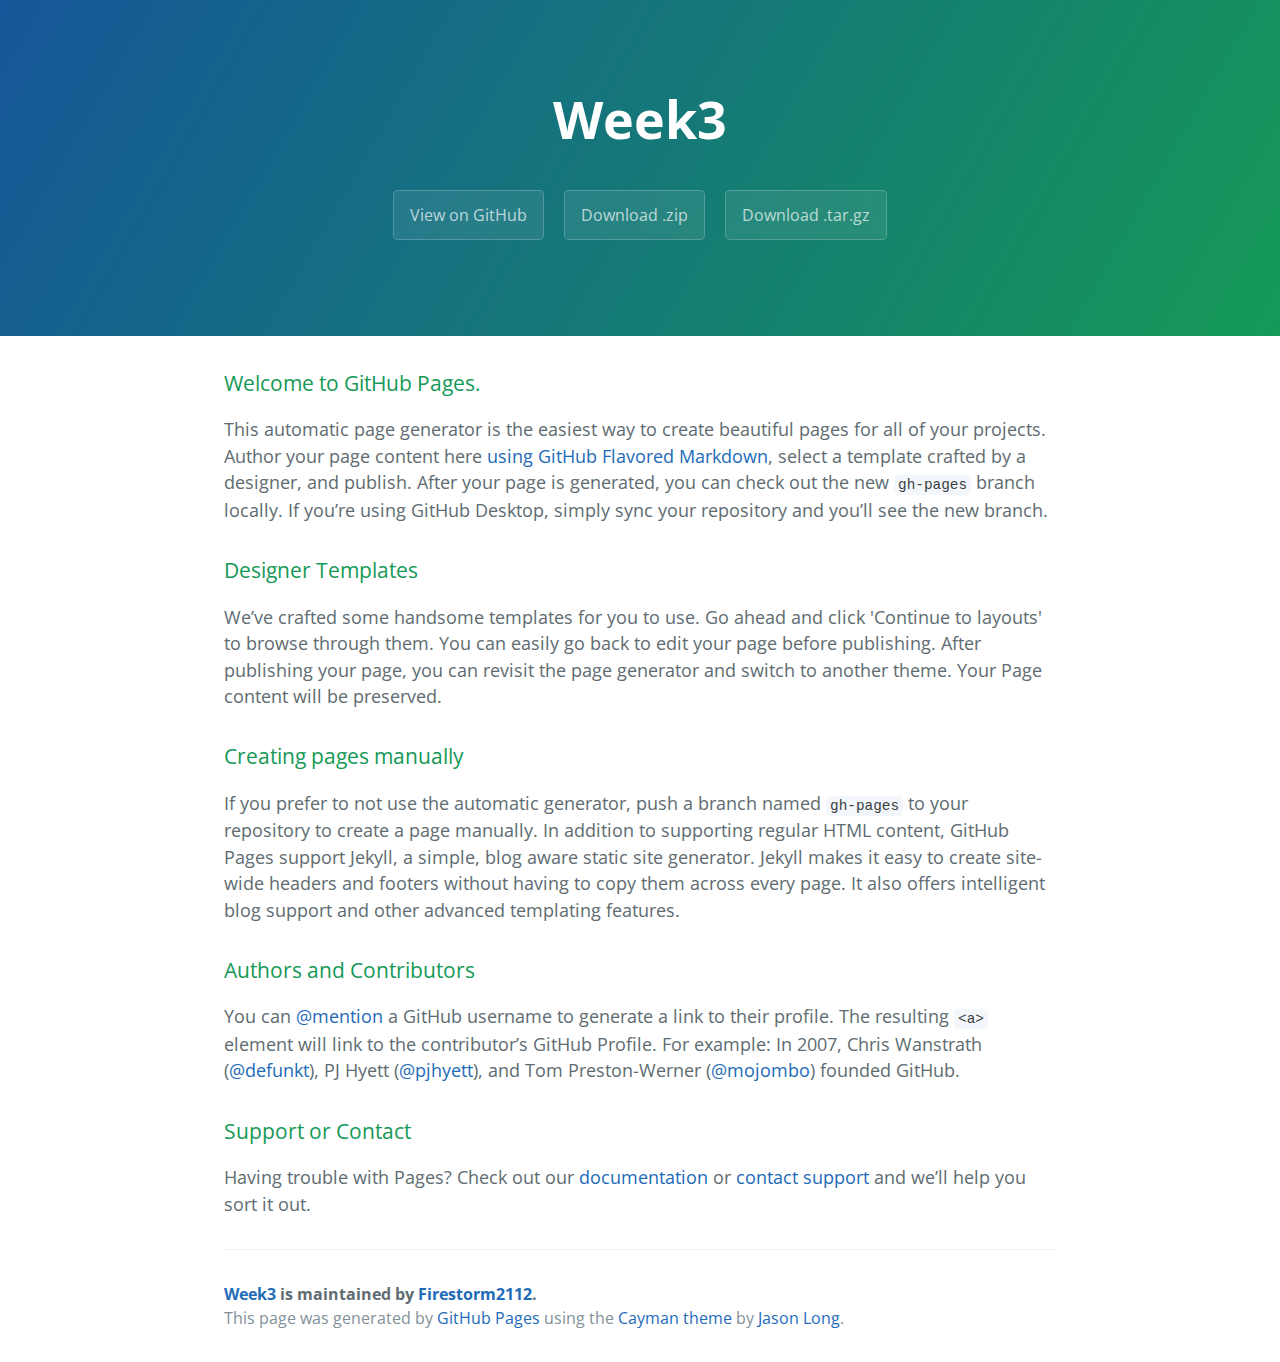
<file: index.html>
<!DOCTYPE html>
<html lang="en-us">
  <head>
    <meta charset="UTF-8">
    <title>Week3 by Firestorm2112</title>
    <meta name="viewport" content="width=device-width, initial-scale=1">
    <link rel="stylesheet" type="text/css" href="stylesheets/normalize.css" media="screen">
    <link href='https://fonts.googleapis.com/css?family=Open+Sans:400,700' rel='stylesheet' type='text/css'>
    <link rel="stylesheet" type="text/css" href="stylesheets/stylesheet.css" media="screen">
    <link rel="stylesheet" type="text/css" href="stylesheets/github-light.css" media="screen">
  </head>
  <body>
    <section class="page-header">
      <h1 class="project-name">Week3</h1>
      <h2 class="project-tagline"></h2>
      <a href="https://github.com/Firestorm2112/Week3" class="btn">View on GitHub</a>
      <a href="https://github.com/Firestorm2112/Week3/zipball/master" class="btn">Download .zip</a>
      <a href="https://github.com/Firestorm2112/Week3/tarball/master" class="btn">Download .tar.gz</a>
    </section>

    <section class="main-content">
      <h3>
<a id="welcome-to-github-pages" class="anchor" href="#welcome-to-github-pages" aria-hidden="true"><span aria-hidden="true" class="octicon octicon-link"></span></a>Welcome to GitHub Pages.</h3>

<p>This automatic page generator is the easiest way to create beautiful pages for all of your projects. Author your page content here <a href="https://guides.github.com/features/mastering-markdown/">using GitHub Flavored Markdown</a>, select a template crafted by a designer, and publish. After your page is generated, you can check out the new <code>gh-pages</code> branch locally. If you’re using GitHub Desktop, simply sync your repository and you’ll see the new branch.</p>

<h3>
<a id="designer-templates" class="anchor" href="#designer-templates" aria-hidden="true"><span aria-hidden="true" class="octicon octicon-link"></span></a>Designer Templates</h3>

<p>We’ve crafted some handsome templates for you to use. Go ahead and click 'Continue to layouts' to browse through them. You can easily go back to edit your page before publishing. After publishing your page, you can revisit the page generator and switch to another theme. Your Page content will be preserved.</p>

<h3>
<a id="creating-pages-manually" class="anchor" href="#creating-pages-manually" aria-hidden="true"><span aria-hidden="true" class="octicon octicon-link"></span></a>Creating pages manually</h3>

<p>If you prefer to not use the automatic generator, push a branch named <code>gh-pages</code> to your repository to create a page manually. In addition to supporting regular HTML content, GitHub Pages support Jekyll, a simple, blog aware static site generator. Jekyll makes it easy to create site-wide headers and footers without having to copy them across every page. It also offers intelligent blog support and other advanced templating features.</p>

<h3>
<a id="authors-and-contributors" class="anchor" href="#authors-and-contributors" aria-hidden="true"><span aria-hidden="true" class="octicon octicon-link"></span></a>Authors and Contributors</h3>

<p>You can <a href="https://help.github.com/articles/basic-writing-and-formatting-syntax/#mentioning-users-and-teams" class="user-mention">@mention</a> a GitHub username to generate a link to their profile. The resulting <code>&lt;a&gt;</code> element will link to the contributor’s GitHub Profile. For example: In 2007, Chris Wanstrath (<a href="https://github.com/defunkt" class="user-mention">@defunkt</a>), PJ Hyett (<a href="https://github.com/pjhyett" class="user-mention">@pjhyett</a>), and Tom Preston-Werner (<a href="https://github.com/mojombo" class="user-mention">@mojombo</a>) founded GitHub.</p>

<h3>
<a id="support-or-contact" class="anchor" href="#support-or-contact" aria-hidden="true"><span aria-hidden="true" class="octicon octicon-link"></span></a>Support or Contact</h3>

<p>Having trouble with Pages? Check out our <a href="https://help.github.com/pages">documentation</a> or <a href="https://github.com/contact">contact support</a> and we’ll help you sort it out.</p>

      <footer class="site-footer">
        <span class="site-footer-owner"><a href="https://github.com/Firestorm2112/Week3">Week3</a> is maintained by <a href="https://github.com/Firestorm2112">Firestorm2112</a>.</span>

        <span class="site-footer-credits">This page was generated by <a href="https://pages.github.com">GitHub Pages</a> using the <a href="https://github.com/jasonlong/cayman-theme">Cayman theme</a> by <a href="https://twitter.com/jasonlong">Jason Long</a>.</span>
      </footer>

    </section>

  
  </body>
</html>
</file>
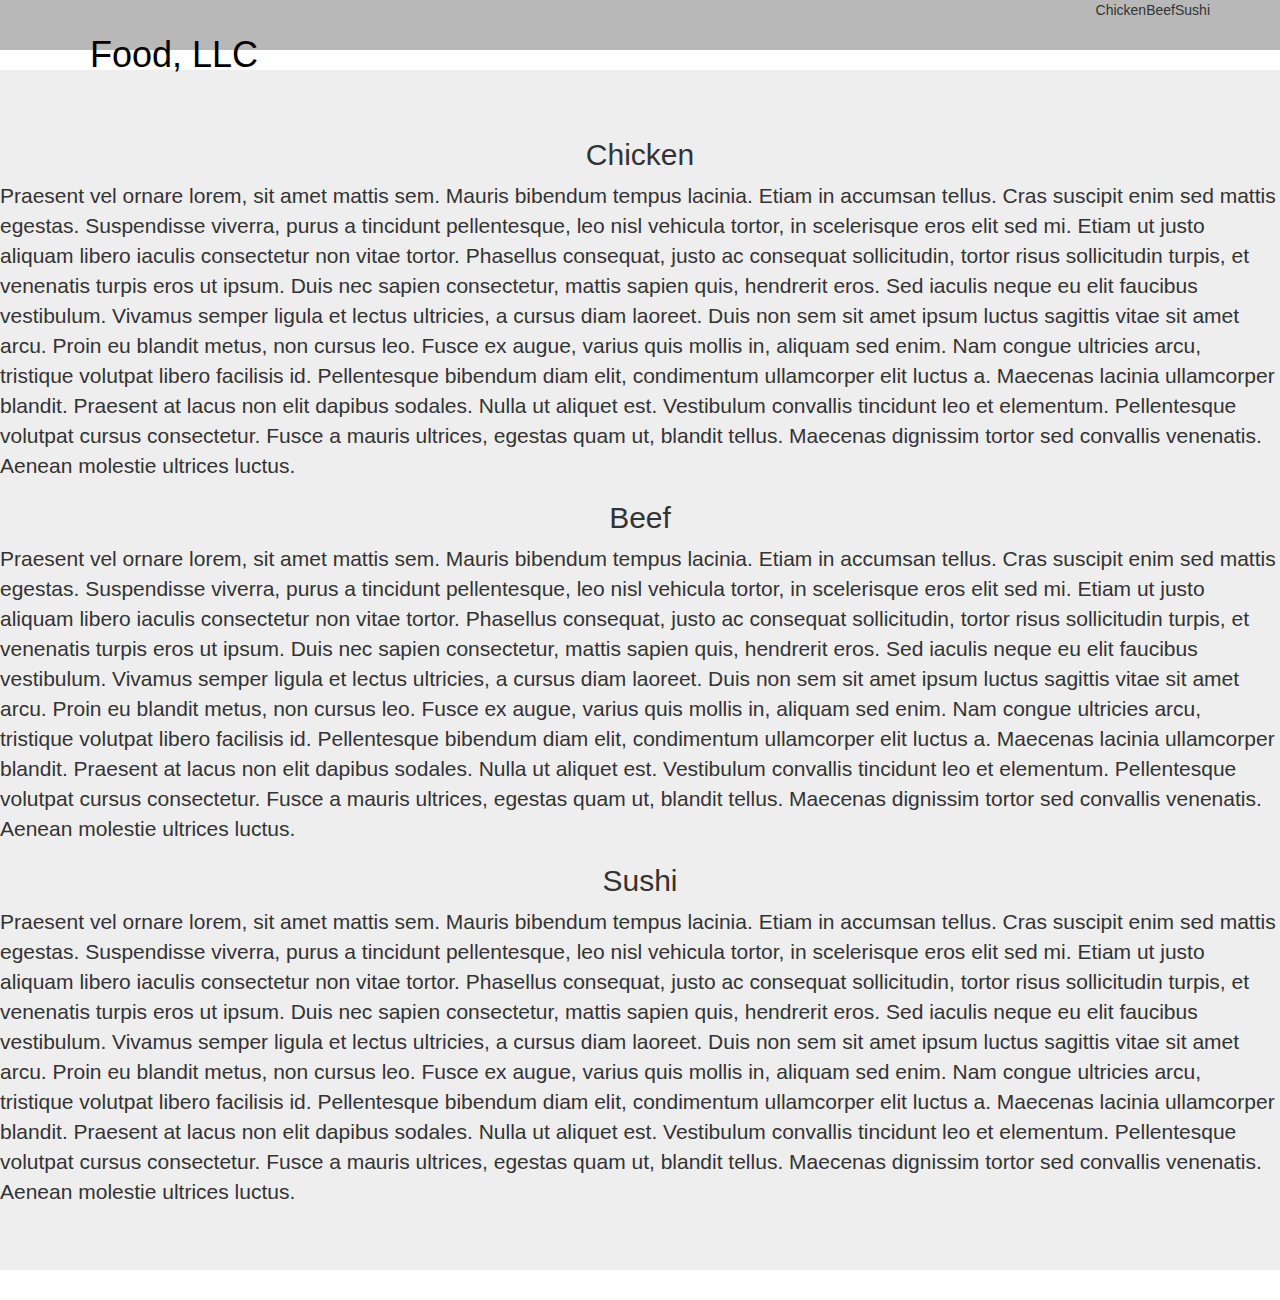
<file: site/index.html>
<!DOCTYPE html>
<html lang="en">
  <head>
    <meta charset="utf-8">
    <meta http-equiv="X-UA-Compatible" content="IE=edge">
    <meta name="viewport" content="width=device-width, initial-scale=1">
    <!-- The above 3 meta tags *must* come first in the head; any other head content must come *after* these tags -->
    <title>Bootstrap 101 Template</title>

    <!-- Bootstrap -->
    <link href="css/bootstrap.min.css" rel="stylesheet">
    <link href="css/myStyle.css" rel="stylesheet">
  </head>
  <body>
    <header>
      <nav id="header-nav" class="navbar navbar-default">
        <div id="navigationContainer" class="container">
          <div class="navbar-header">
            <div class="navbar-brand">
            <h1>Food, LLC</h1>            
            </div>
            <button type="button" class="navbar-toggle collapsed" data-toggle="collapse" data-target="#collapsable-nav" aria-expanded="false">
              <span class="sr-only">Toggle Navigation</span>
              <span class="icon-bar"></span>
              <span class="icon-bar"></span>
              <span class="icon-bar"></span> 
            </button>
          </div>
          <div id="collapsable-nav" class="collapse navbar-collapse" class="visible-sm">
            <ul id="nav-list" class="nav navbar-nav navbar-right" >
              <li>Chicken</li>
              <li>Beef</li>
              <li>Sushi</li>
            </ul>
          </div>
        </div>
    </header>
    <div class="jumbotron">
      <section class="chickensection">
        <h2>Chicken</h2>
        <p>Praesent vel ornare lorem, sit amet mattis sem. Mauris bibendum tempus lacinia. Etiam in accumsan tellus. Cras suscipit enim sed mattis egestas. Suspendisse viverra, purus a tincidunt pellentesque, leo nisl vehicula tortor, in scelerisque eros elit sed mi. Etiam ut justo aliquam libero iaculis consectetur non vitae tortor. Phasellus consequat, justo ac consequat sollicitudin, tortor risus sollicitudin turpis, et venenatis turpis eros ut ipsum.

Duis nec sapien consectetur, mattis sapien quis, hendrerit eros. Sed iaculis neque eu elit faucibus vestibulum. Vivamus semper ligula et lectus ultricies, a cursus diam laoreet. Duis non sem sit amet ipsum luctus sagittis vitae sit amet arcu. Proin eu blandit metus, non cursus leo. Fusce ex augue, varius quis mollis in, aliquam sed enim. Nam congue ultricies arcu, tristique volutpat libero facilisis id. Pellentesque bibendum diam elit, condimentum ullamcorper elit luctus a. Maecenas lacinia ullamcorper blandit. Praesent at lacus non elit dapibus sodales. Nulla ut aliquet est. Vestibulum convallis tincidunt leo et elementum. Pellentesque volutpat cursus consectetur. Fusce a mauris ultrices, egestas quam ut, blandit tellus. Maecenas dignissim tortor sed convallis venenatis. Aenean molestie ultrices luctus.</p>
      </section>
      <section class="beefsection">
        <h2>Beef</h2>
        <p>Praesent vel ornare lorem, sit amet mattis sem. Mauris bibendum tempus lacinia. Etiam in accumsan tellus. Cras suscipit enim sed mattis egestas. Suspendisse viverra, purus a tincidunt pellentesque, leo nisl vehicula tortor, in scelerisque eros elit sed mi. Etiam ut justo aliquam libero iaculis consectetur non vitae tortor. Phasellus consequat, justo ac consequat sollicitudin, tortor risus sollicitudin turpis, et venenatis turpis eros ut ipsum.

Duis nec sapien consectetur, mattis sapien quis, hendrerit eros. Sed iaculis neque eu elit faucibus vestibulum. Vivamus semper ligula et lectus ultricies, a cursus diam laoreet. Duis non sem sit amet ipsum luctus sagittis vitae sit amet arcu. Proin eu blandit metus, non cursus leo. Fusce ex augue, varius quis mollis in, aliquam sed enim. Nam congue ultricies arcu, tristique volutpat libero facilisis id. Pellentesque bibendum diam elit, condimentum ullamcorper elit luctus a. Maecenas lacinia ullamcorper blandit. Praesent at lacus non elit dapibus sodales. Nulla ut aliquet est. Vestibulum convallis tincidunt leo et elementum. Pellentesque volutpat cursus consectetur. Fusce a mauris ultrices, egestas quam ut, blandit tellus. Maecenas dignissim tortor sed convallis venenatis. Aenean molestie ultrices luctus.</p>
      </section>
      <section class="sushisection">
        <h2>Sushi</h2>
        <p>Praesent vel ornare lorem, sit amet mattis sem. Mauris bibendum tempus lacinia. Etiam in accumsan tellus. Cras suscipit enim sed mattis egestas. Suspendisse viverra, purus a tincidunt pellentesque, leo nisl vehicula tortor, in scelerisque eros elit sed mi. Etiam ut justo aliquam libero iaculis consectetur non vitae tortor. Phasellus consequat, justo ac consequat sollicitudin, tortor risus sollicitudin turpis, et venenatis turpis eros ut ipsum.

Duis nec sapien consectetur, mattis sapien quis, hendrerit eros. Sed iaculis neque eu elit faucibus vestibulum. Vivamus semper ligula et lectus ultricies, a cursus diam laoreet. Duis non sem sit amet ipsum luctus sagittis vitae sit amet arcu. Proin eu blandit metus, non cursus leo. Fusce ex augue, varius quis mollis in, aliquam sed enim. Nam congue ultricies arcu, tristique volutpat libero facilisis id. Pellentesque bibendum diam elit, condimentum ullamcorper elit luctus a. Maecenas lacinia ullamcorper blandit. Praesent at lacus non elit dapibus sodales. Nulla ut aliquet est. Vestibulum convallis tincidunt leo et elementum. Pellentesque volutpat cursus consectetur. Fusce a mauris ultrices, egestas quam ut, blandit tellus. Maecenas dignissim tortor sed convallis venenatis. Aenean molestie ultrices luctus.</p>
      </section>
    </div>


    <!-- jQuery (necessary for Bootstrap's JavaScript plugins) -->
    <script src="https://ajax.googleapis.com/ajax/libs/jquery/1.11.3/jquery.min.js"></script>
    <!-- Include all compiled plugins (below), or include individual files as needed -->
    <script src="js/bootstrap.min.js"></script>
  </body>
</html>
</file>
<file: stylesheets/stylesheet.css>
* {
  box-sizing: border-box; }

body {
  padding: 0;
  margin: 0;
  font-family: "Open Sans", "Helvetica Neue", Helvetica, Arial, sans-serif;
  font-size: 16px;
  line-height: 1.5;
  color: #606c71; }

a {
  color: #1e6bb8;
  text-decoration: none; }
  a:hover {
    text-decoration: underline; }

.btn {
  display: inline-block;
  margin-bottom: 1rem;
  color: rgba(255, 255, 255, 0.7);
  background-color: rgba(255, 255, 255, 0.08);
  border-color: rgba(255, 255, 255, 0.2);
  border-style: solid;
  border-width: 1px;
  border-radius: 0.3rem;
  transition: color 0.2s, background-color 0.2s, border-color 0.2s; }
  .btn + .btn {
    margin-left: 1rem; }

.btn:hover {
  color: rgba(255, 255, 255, 0.8);
  text-decoration: none;
  background-color: rgba(255, 255, 255, 0.2);
  border-color: rgba(255, 255, 255, 0.3); }

@media screen and (min-width: 64em) {
  .btn {
    padding: 0.75rem 1rem; } }

@media screen and (min-width: 42em) and (max-width: 64em) {
  .btn {
    padding: 0.6rem 0.9rem;
    font-size: 0.9rem; } }

@media screen and (max-width: 42em) {
  .btn {
    display: block;
    width: 100%;
    padding: 0.75rem;
    font-size: 0.9rem; }
    .btn + .btn {
      margin-top: 1rem;
      margin-left: 0; } }

.page-header {
  color: #fff;
  text-align: center;
  background-color: #159957;
  background-image: linear-gradient(120deg, #155799, #159957); }

@media screen and (min-width: 64em) {
  .page-header {
    padding: 5rem 6rem; } }

@media screen and (min-width: 42em) and (max-width: 64em) {
  .page-header {
    padding: 3rem 4rem; } }

@media screen and (max-width: 42em) {
  .page-header {
    padding: 2rem 1rem; } }

.project-name {
  margin-top: 0;
  margin-bottom: 0.1rem; }

@media screen and (min-width: 64em) {
  .project-name {
    font-size: 3.25rem; } }

@media screen and (min-width: 42em) and (max-width: 64em) {
  .project-name {
    font-size: 2.25rem; } }

@media screen and (max-width: 42em) {
  .project-name {
    font-size: 1.75rem; } }

.project-tagline {
  margin-bottom: 2rem;
  font-weight: normal;
  opacity: 0.7; }

@media screen and (min-width: 64em) {
  .project-tagline {
    font-size: 1.25rem; } }

@media screen and (min-width: 42em) and (max-width: 64em) {
  .project-tagline {
    font-size: 1.15rem; } }

@media screen and (max-width: 42em) {
  .project-tagline {
    font-size: 1rem; } }

.main-content :first-child {
  margin-top: 0; }
.main-content img {
  max-width: 100%; }
.main-content h1, .main-content h2, .main-content h3, .main-content h4, .main-content h5, .main-content h6 {
  margin-top: 2rem;
  margin-bottom: 1rem;
  font-weight: normal;
  color: #159957; }
.main-content p {
  margin-bottom: 1em; }
.main-content code {
  padding: 2px 4px;
  font-family: Consolas, "Liberation Mono", Menlo, Courier, monospace;
  font-size: 0.9rem;
  color: #383e41;
  background-color: #f3f6fa;
  border-radius: 0.3rem; }
.main-content pre {
  padding: 0.8rem;
  margin-top: 0;
  margin-bottom: 1rem;
  font: 1rem Consolas, "Liberation Mono", Menlo, Courier, monospace;
  color: #567482;
  word-wrap: normal;
  background-color: #f3f6fa;
  border: solid 1px #dce6f0;
  border-radius: 0.3rem; }
  .main-content pre > code {
    padding: 0;
    margin: 0;
    font-size: 0.9rem;
    color: #567482;
    word-break: normal;
    white-space: pre;
    background: transparent;
    border: 0; }
.main-content .highlight {
  margin-bottom: 1rem; }
  .main-content .highlight pre {
    margin-bottom: 0;
    word-break: normal; }
.main-content .highlight pre, .main-content pre {
  padding: 0.8rem;
  overflow: auto;
  font-size: 0.9rem;
  line-height: 1.45;
  border-radius: 0.3rem; }
.main-content pre code, .main-content pre tt {
  display: inline;
  max-width: initial;
  padding: 0;
  margin: 0;
  overflow: initial;
  line-height: inherit;
  word-wrap: normal;
  background-color: transparent;
  border: 0; }
  .main-content pre code:before, .main-content pre code:after, .main-content pre tt:before, .main-content pre tt:after {
    content: normal; }
.main-content ul, .main-content ol {
  margin-top: 0; }
.main-content blockquote {
  padding: 0 1rem;
  margin-left: 0;
  color: #819198;
  border-left: 0.3rem solid #dce6f0; }
  .main-content blockquote > :first-child {
    margin-top: 0; }
  .main-content blockquote > :last-child {
    margin-bottom: 0; }
.main-content table {
  display: block;
  width: 100%;
  overflow: auto;
  word-break: normal;
  word-break: keep-all; }
  .main-content table th {
    font-weight: bold; }
  .main-content table th, .main-content table td {
    padding: 0.5rem 1rem;
    border: 1px solid #e9ebec; }
.main-content dl {
  padding: 0; }
  .main-content dl dt {
    padding: 0;
    margin-top: 1rem;
    font-size: 1rem;
    font-weight: bold; }
  .main-content dl dd {
    padding: 0;
    margin-bottom: 1rem; }
.main-content hr {
  height: 2px;
  padding: 0;
  margin: 1rem 0;
  background-color: #eff0f1;
  border: 0; }

@media screen and (min-width: 64em) {
  .main-content {
    max-width: 64rem;
    padding: 2rem 6rem;
    margin: 0 auto;
    font-size: 1.1rem; } }

@media screen and (min-width: 42em) and (max-width: 64em) {
  .main-content {
    padding: 2rem 4rem;
    font-size: 1.1rem; } }

@media screen and (max-width: 42em) {
  .main-content {
    padding: 2rem 1rem;
    font-size: 1rem; } }

.site-footer {
  padding-top: 2rem;
  margin-top: 2rem;
  border-top: solid 1px #eff0f1; }

.site-footer-owner {
  display: block;
  font-weight: bold; }

.site-footer-credits {
  color: #819198; }

@media screen and (min-width: 64em) {
  .site-footer {
    font-size: 1rem; } }

@media screen and (min-width: 42em) and (max-width: 64em) {
  .site-footer {
    font-size: 1rem; } }

@media screen and (max-width: 42em) {
  .site-footer {
    font-size: 0.9rem; } }
</file>
<file: stylesheets/github-light.css>
/*
The MIT License (MIT)

Copyright (c) 2015 GitHub, Inc.

Permission is hereby granted, free of charge, to any person obtaining a copy
of this software and associated documentation files (the "Software"), to deal
in the Software without restriction, including without limitation the rights
to use, copy, modify, merge, publish, distribute, sublicense, and/or sell
copies of the Software, and to permit persons to whom the Software is
furnished to do so, subject to the following conditions:

The above copyright notice and this permission notice shall be included in all
copies or substantial portions of the Software.

THE SOFTWARE IS PROVIDED "AS IS", WITHOUT WARRANTY OF ANY KIND, EXPRESS OR
IMPLIED, INCLUDING BUT NOT LIMITED TO THE WARRANTIES OF MERCHANTABILITY,
FITNESS FOR A PARTICULAR PURPOSE AND NONINFRINGEMENT. IN NO EVENT SHALL THE
AUTHORS OR COPYRIGHT HOLDERS BE LIABLE FOR ANY CLAIM, DAMAGES OR OTHER
LIABILITY, WHETHER IN AN ACTION OF CONTRACT, TORT OR OTHERWISE, ARISING FROM,
OUT OF OR IN CONNECTION WITH THE SOFTWARE OR THE USE OR OTHER DEALINGS IN THE
SOFTWARE.

*/

.pl-c /* comment */ {
  color: #969896;
}

.pl-c1      /* constant, markup.raw, meta.diff.header, meta.module-reference, meta.property-name, support, support.constant, support.variable, variable.other.constant */,
.pl-s .pl-v /* string variable */ {
  color: #0086b3;
}

.pl-e  /* entity */,
.pl-en /* entity.name */ {
  color: #795da3;
}

.pl-s .pl-s1 /* string source */,
.pl-smi      /* storage.modifier.import, storage.modifier.package, storage.type.java, variable.other, variable.parameter.function */ {
  color: #333;
}

.pl-ent /* entity.name.tag */ {
  color: #63a35c;
}

.pl-k /* keyword, storage, storage.type */ {
  color: #a71d5d;
}

.pl-pds              /* punctuation.definition.string, string.regexp.character-class */,
.pl-s                /* string */,
.pl-s .pl-pse .pl-s1 /* string punctuation.section.embedded source */,
.pl-sr               /* string.regexp */,
.pl-sr .pl-cce       /* string.regexp constant.character.escape */,
.pl-sr .pl-sra       /* string.regexp string.regexp.arbitrary-repitition */,
.pl-sr .pl-sre       /* string.regexp source.ruby.embedded */ {
  color: #183691;
}

.pl-v /* variable */ {
  color: #ed6a43;
}

.pl-id /* invalid.deprecated */ {
  color: #b52a1d;
}

.pl-ii /* invalid.illegal */ {
  background-color: #b52a1d;
  color: #f8f8f8;
}

.pl-sr .pl-cce /* string.regexp constant.character.escape */ {
  color: #63a35c;
  font-weight: bold;
}

.pl-ml /* markup.list */ {
  color: #693a17;
}

.pl-mh        /* markup.heading */,
.pl-mh .pl-en /* markup.heading entity.name */,
.pl-ms        /* meta.separator */ {
  color: #1d3e81;
  font-weight: bold;
}

.pl-mq /* markup.quote */ {
  color: #008080;
}

.pl-mi /* markup.italic */ {
  color: #333;
  font-style: italic;
}

.pl-mb /* markup.bold */ {
  color: #333;
  font-weight: bold;
}

.pl-md /* markup.deleted, meta.diff.header.from-file */ {
  background-color: #ffecec;
  color: #bd2c00;
}

.pl-mi1 /* markup.inserted, meta.diff.header.to-file */ {
  background-color: #eaffea;
  color: #55a532;
}

.pl-mdr /* meta.diff.range */ {
  color: #795da3;
  font-weight: bold;
}

.pl-mo /* meta.output */ {
  color: #1d3e81;
}
</file>
<file: site/css/myStyle.css>
body {
	background-color: #fff;

}

#header-nav {
	background-color: #b8b8b8;
	border-radius: 0;
	border: 0;
}

.navbar-header {
	padding-left: 20px;
}

#nav-list a:hover {
	background: e7e7e7;
}

h2 {
	text-align: center;
}
h3 {
	text-align: center;
}

p {
	font-size: .8em;
}

div .jumbotrom {
	padding-top: 5px;
	padding-left: 10px;
	padding-right: 10px;
	background-color: #ffffff;
}
.chickeninabox, .beefinabox, .sushiinabox {
	background-color: #b8b8b8;
}

.navbar-header .navbar-brand {
	font-weight: bold;
	color: #000000;
	font-size: 2em;
}
</file>
